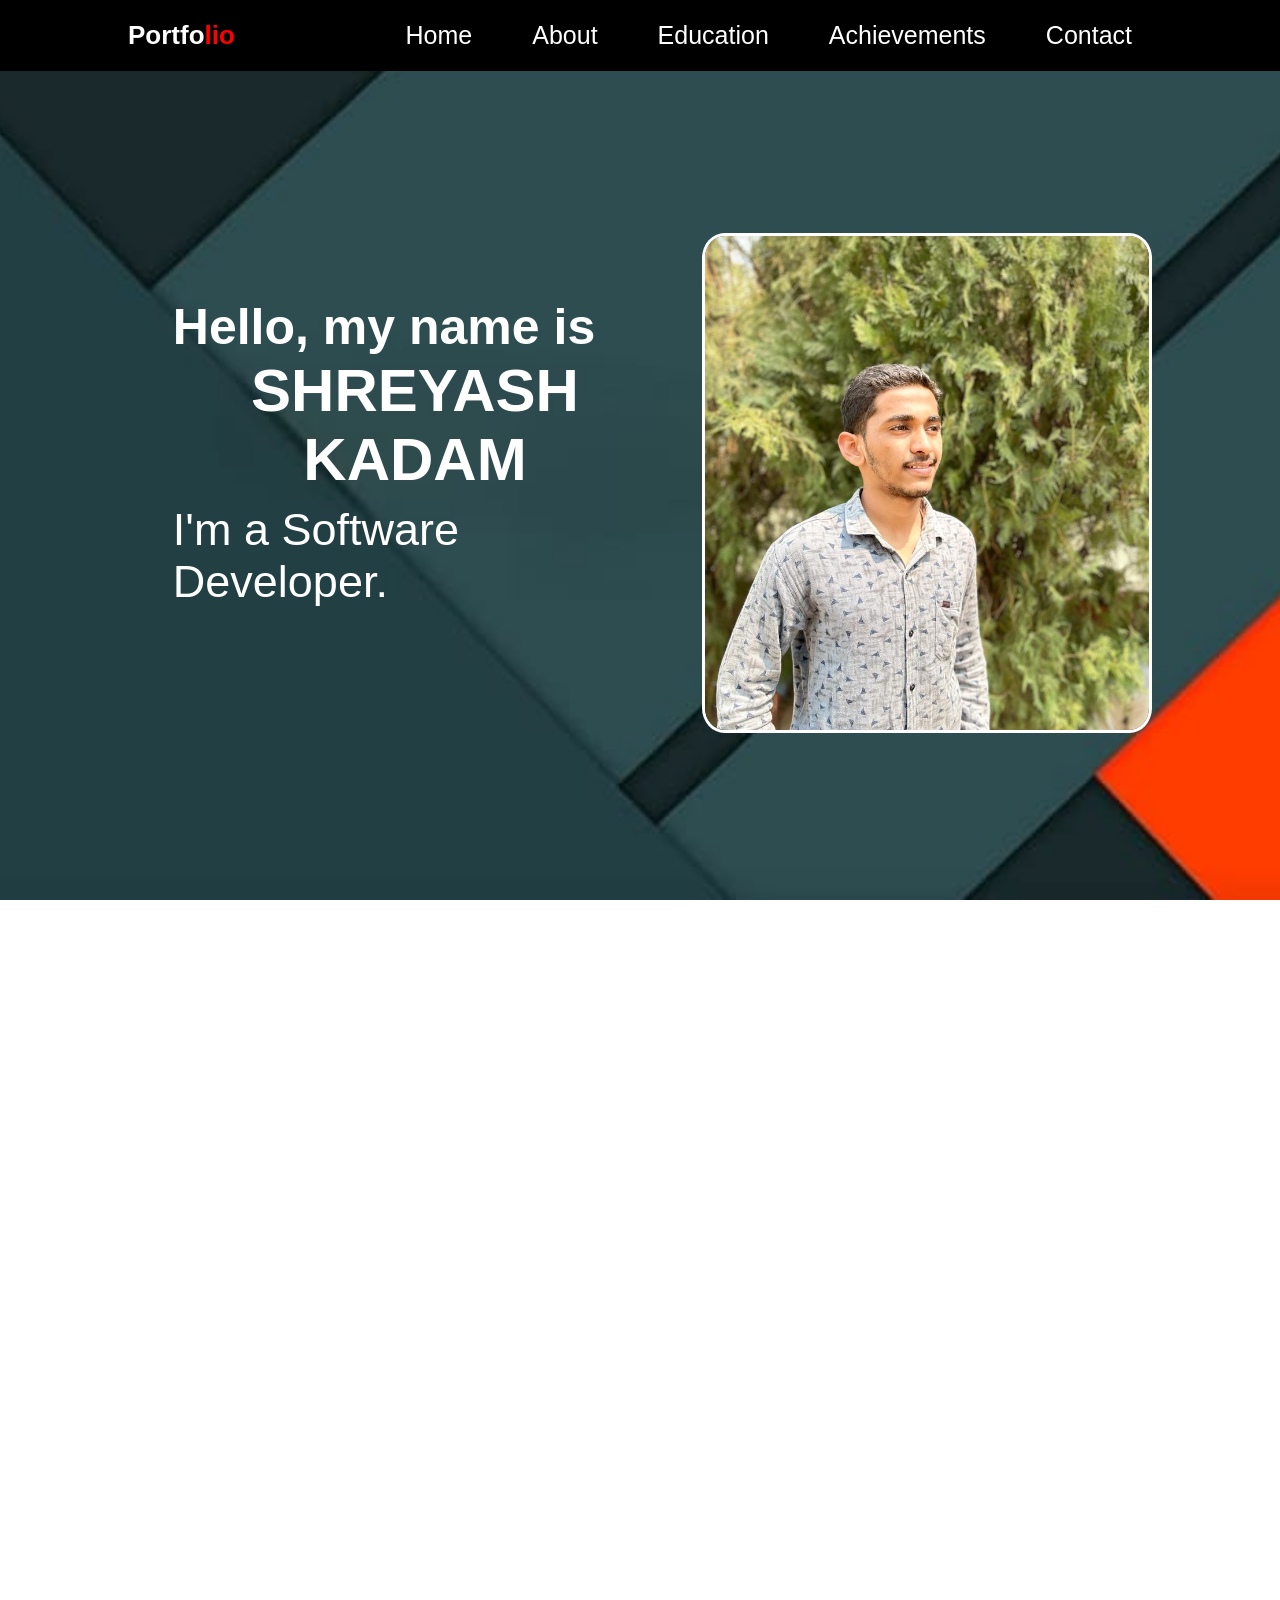
<file: index.html>
<!DOCTYPE html>
<html lang="en">
<head>
<meta charset="UTF-8">
<meta name="viewport" content="width=device-width, initial-scale=1.0">
<title>Portfolio</title>
<link rel="stylesheet" href="style.css">
</head>
<body>
<header>
<div class="logo">Portfo<span>lio</span></div>
<nav>
<ul>
<li><a href="index.html">Home</a></li>
<li><a href="about.html">About</a></li>
<li><a href="education.html">Education</a></li>
<li><a href="achievements.html">Achievements</a></li>
<li><a href="contact.html">Contact</a></li>
</ul>
</nav>
</header>
<section class="hero">
<div class="hero-content">
<h3>Hello, my name is</h3>
<h2 style="color: white;">SHREYASH KADAM</h2>
<p>I'm a Software Developer.</p>
</div>
<div class="prof">
<img src="aniketphoto.jpeg" alt="Profile Photo">
</div>
</section>
</body>
</html>
</file>
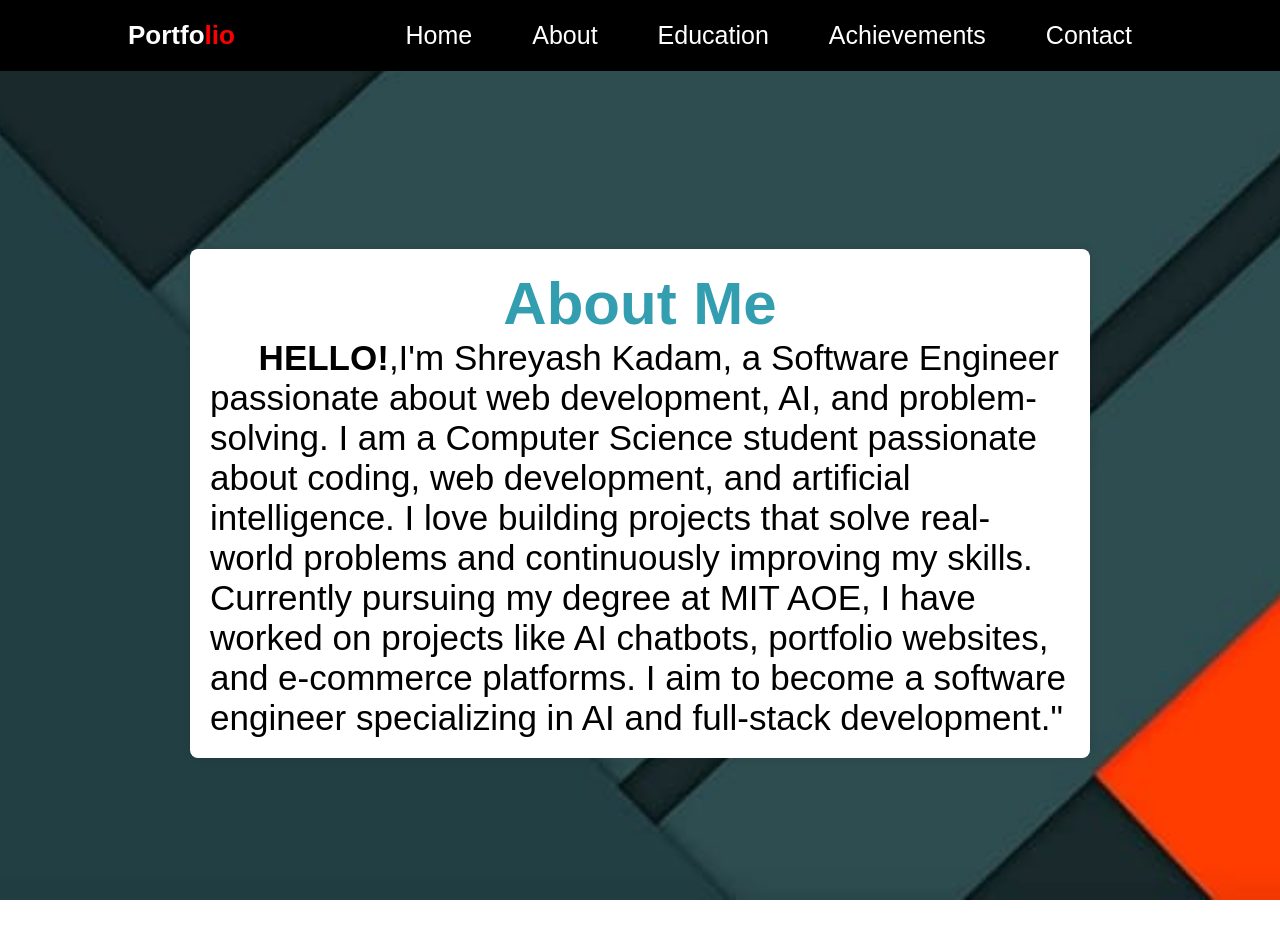
<file: about.html>
<!DOCTYPE html>
<html lang="en">
<head>
<meta charset="UTF-8">
<meta name="viewport" content="width=device-width, initial-scale=1.0">
<title>About Me</title>
<link rel="stylesheet" href="style.css">
</head>
<body>
<header>
<div class="logo">Portfo<span>lio</span></div>
<nav>
<ul>
<li><a href="index.html">Home</a></li>
<li><a href="about.html">About</a></li>
<li><a href="education.html">Education</a></li>
<li><a href="achievements.html">Achievements</a></li>
<li><a href="contact.html">Contact</a></li>
</ul>
</nav>
</header>
<section class="okk">
<div class="my" style="color: black">
<h2>About Me</h2>
<p> <strong>&nbsp;&nbsp;&nbsp;&nbsp;&nbsp;HELLO!</strong>,I'm Shreyash Kadam, a Software Engineer passionate about web development, AI, and problem-
solving.
I am a Computer Science student passionate about coding, web 
development, and artificial intelligence. 
I love building projects that solve real-world problems and 
continuously improving my skills.
Currently pursuing my degree at MIT AOE, I have worked on projects 
like AI chatbots, portfolio websites, and e-commerce platforms. 
I aim to become a software engineer specializing in AI and full-stack 
development."</p>
</div>
</section>
</body>
</html>
</file>
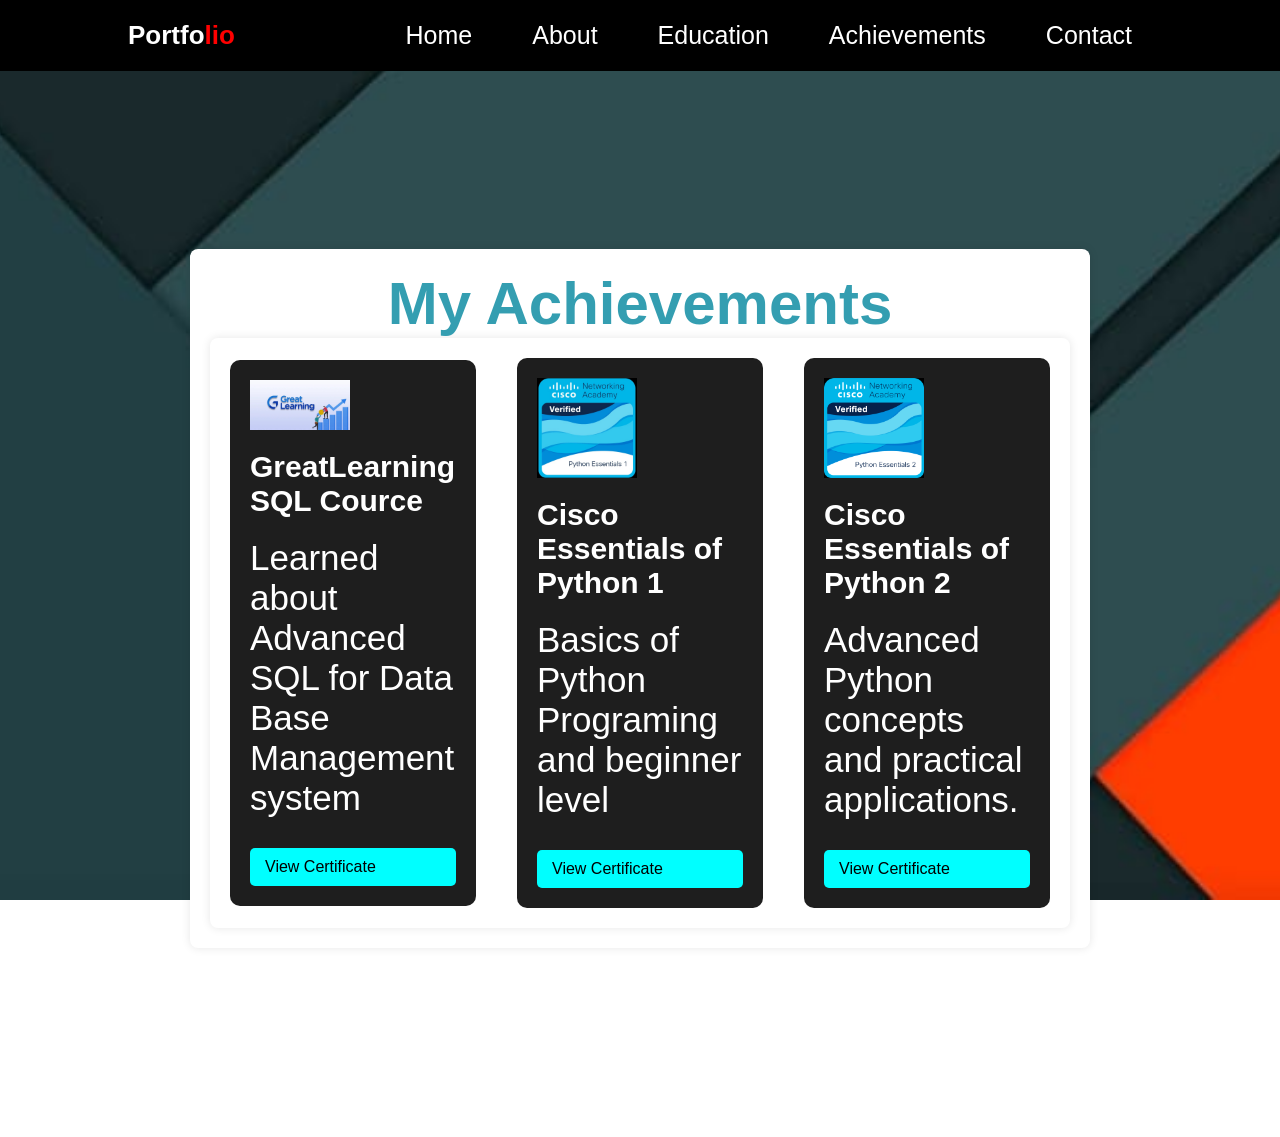
<file: achievements.html>
<!DOCTYPE html>
<html lang="en">
<head>
<meta charset="UTF-8">
<meta name="viewport" content="width=device-width, initial-scale=1.0">
<title>Projects</title>
<link rel="stylesheet" href="style.css">
</head>
<body>
<header>
<div class="logo">Portfo<span>lio</span></div>
<nav>
<ul>
<li><a href="index.html">Home</a></li>
<li><a href="about.html">About</a></li>
<li><a href="education.html">Education</a></li>
<li><a href="achievements.html">Achievements</a></li>
<li><a href="contact.html">Contact</a></li>
</ul>
</nav>
</header>
<section class="okkk">
<div class="my">
<h2>My Achievements</h2>
<section class="poi">
<div class="card">
<img src="Greatlearn.jpeg" alt="Oracle SQL">
<h3>GreatLearning SQL Cource</h3>
<p>Learned about Advanced SQL for Data Base Management system</p>
<a href="Greatcertificate.jpeg" class="button">View Certificate</a>
</div>
<div class="card">
<img src="Pythoness1.jpeg" alt="Python 1">
<h3>Cisco Essentials of Python 1</h3>
<p>Basics of Python Programing and beginner level</p>
<a href="python1certificate.jpeg" class="button">View 
    Certificate</a>
    </div>
    <div class="card">
    <img src="Pythoness2.jpeg" alt="Python 2">
    <h3>Cisco Essentials of Python 2</h3>
    <p>Advanced Python concepts and practical applications.</p>
    <a href="python2certificate.jpeg" class="button">View 
    Certificate</a>
    </div>
    </section>
    </div>
    </section>
    </body>
    </html>
</file>
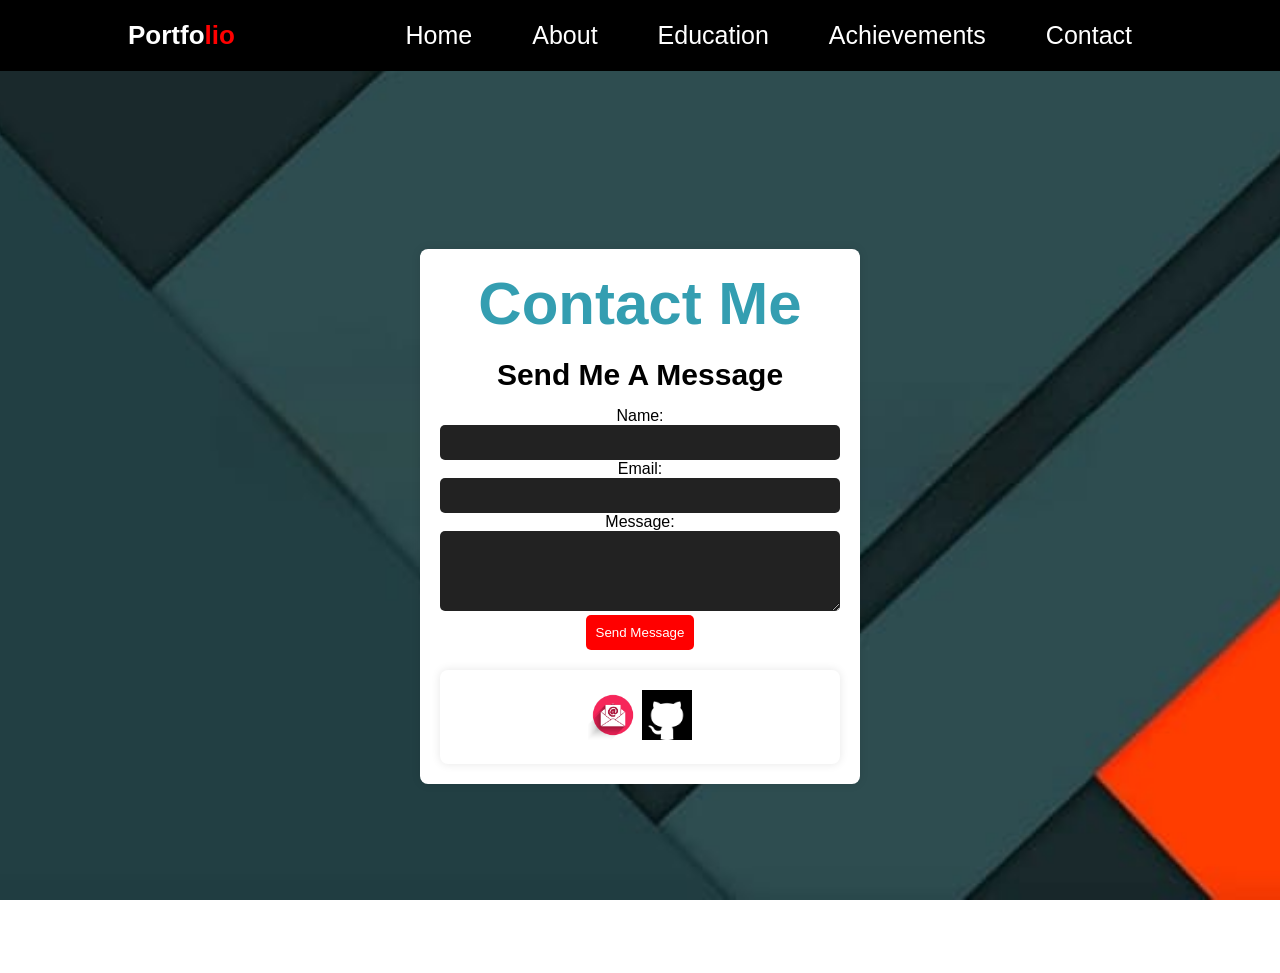
<file: contact.html>
<!DOCTYPE html>
<html lang="en">
<head>
<meta charset="UTF-8">
<meta name="viewport" content="width=device-width, initial-scale=1.0">
<title>Skills</title>
<link rel="stylesheet" href="style.css">
</head>
<body>
<header>
<div class="logo">Portfo<span>lio</span></div>
<nav>
<ul>
<li><a href="index.html">Home</a></li>
<li><a href="about.html">About</a></li>
<li><a href="education.html">Education</a></li>
<li><a href="achievements.html">Achievements</a></li>
<li><a href="contact.html">Contact</a></li>
</ul>
</nav>
</header>
<section class="okk">
<div class="my" style="color: black">
<h2>Contact Me</h2>
<section class="contact-section">
 <div class="contact-container">
<div class="social-links">
<div class="contact-form">
<h3 style="text-align: center">Send Me A Message</h3>
<form
action="https://formspree.io/f/yourformid"
method="POST">
<label for="name">Name:</label>
<input type="text" id="name" name="name"
required>
<label for="email">Email:</label>
<input type="email" id="email"
name="email" required>
<label for="message">Message:</label>
<textarea id="message" name="message"
rows="4" required></textarea>
<button typ
*>Send Message</
button> 
</form>
</section>
<section class="http">
<div class="cont">
<a href="kadamshreyas457@gmail.com" alt="Email" > <img
src="emailsymbol.jpeg" alt="Email"></a>
<a href="https://dharasur.github.io/shreyashkadam.github.io/index.html"
target="_blank"><img src="githubiconn.jpeg" alt="github"></a>
</div>
</div>
</section>
</body>
</html>
</file>
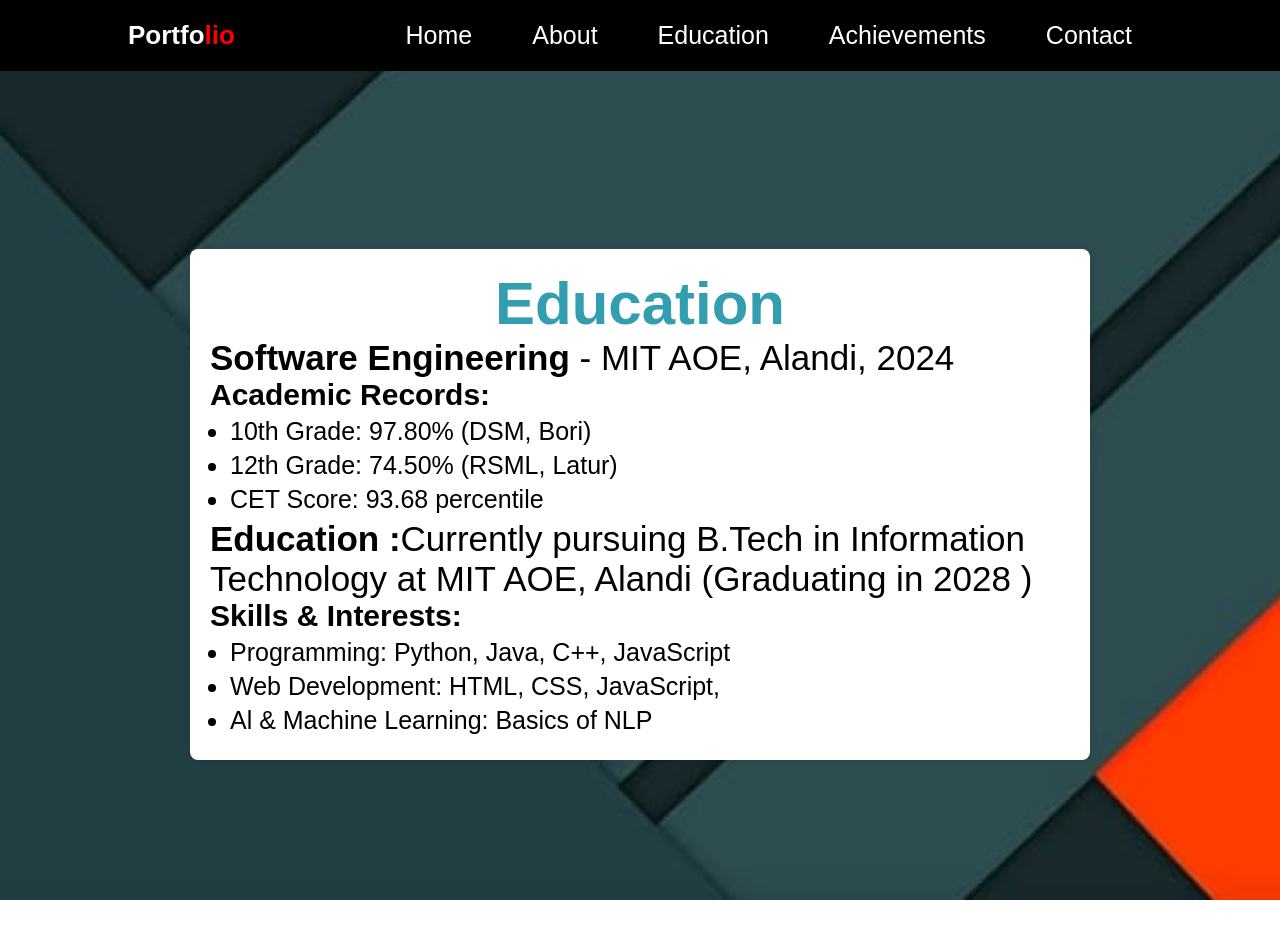
<file: education.html>
<!DOCTYPE html>
<html lang="en">
<head>
<meta charset="UTF-8">
<meta name="viewport" content="width=device-width, initial-scale=1.0">
<title>Projects</title>
<link rel="stylesheet" href="style.css">
</head>
<body>
<header>
<div class="logo">Portfo<span>lio</span></div>
<nav>
<ul>
<li><a href="index.html">Home</a></li>
<li><a href="about.html">About</a></li>
<li><a href="education.html">Education</a></li>
<li><a href="achievements.html">Achievements</a></li>
<li><a href="contact.html">Contact</a></li>
</ul>
</nav>
</header>
<section class="okk">
<div class="my" style="color: black;">
<h2>Education</h2>
<p><strong>Software Engineering</strong> - MIT 
AOE, Alandi, 2024</p>
<h3>Academic Records: </h3>
<ul>
<li>10th Grade: 97.80% (DSM, Bori)</li>
<li>12th Grade: 74.50% (RSML, Latur)</li>
<li>CET Score: 93.68 percentile</li>
</ul>
<p><strong>Education :</strong>Currently 
pursuing B.Tech in Information Technology at MIT AOE, 
Alandi (Graduating in 2028 )</p>
<h3>Skills & Interests:</h3>
<ul>
<li> Programming: Python, Java, C++, JavaScript</li>
<li> Web Development: HTML, CSS, 
JavaScript, </li>
<li> Al & Machine Learning: Basics of NLP </li>
</div>
</section>
</body>
</html>
</file>
<file: style.css>
/* Global Styling */
* {
    margin: 0;
    padding: 0;
    box-sizing: border-box;
    font-family: 'Poppins', sans-serif;
    }
    body {
        background: black;
        color: white;
        padding-top: 60px; /* To avoid overlap with fixed header */
        }
        /* Header Styling */
        header {
        display: flex;
        justify-content: space-between;
        align-items: center;
        padding: 20px 10%;
        background: black;
        position: fixed;
        width: 100%;
        top: 0;
        left: 0;
        z-index: 1000;
        color: white;
        }
        /* Logo Styling */
        .logo {
        font-size: 26px;
        font-weight: bold;
        }
        .logo span {
        color: red;
        }
        /* Navigation Styling */
        nav ul {
        list-style: none;
        display: flex;
        justify-content: center; /* Centers the entire nav horizontally */
        gap: 20px; /* Adds some space between each navigation link */
        }
        nav ul li {
        margin: 0;
        }
        nav ul li a {
        text-decoration: none;
        color: white;
        font-weight: 500;
        transition: 0.3s;
        padding: 10px 20px;
border-radius: 25px;
}
nav ul li a:hover {
color: red;
background-color: rgba(255, 0, 0, 0.2); /* Subtle red hover effect */
}
/* Home (Hero) Page Styling */
.hero {
height: 200vh;
display: flex;
align-items:left;
justify-content: left;
text-align: left;
padding: 13.5%;
}
.hero-content h3 {
font-size: 50px;
}
.hero-content h1 {
font-size: 90px;
font-weight: bold;
}
.hero-content p {
font-size: 45px;
margin-top: 10px;
}
.hero-content{
margin-top: 07%;
}
/* Content Sections (About, Projects, Achievements, Skills, Contact) */
.content {
padding: 80px 05%;
text-align: center ;
}
.content h1 {
font-size: 70px;
margin-bottom: 35px;
}
.content p {
    font-size: 35px;
    max-width: 900px;
    margin: 0 auto;
    text-align: left;
    }
    /* Contact Form Styling */
    .contact-form {
    display: flex;
    flex-direction: column;
    gap: 15px;
    max-width: 400px;
    margin: 20px auto;
    }
    .contact-form input, 
    .contact-form textarea {
    width: 100%;
    padding: 10px;
    border: none;
    border-radius: 5px;
    background: #222;
    color: white;
    }
    .contact-form button {
    background: red;
    color: white;
    padding: 10px;
    border: none;
    border-radius: 5px;
    cursor: pointer;
    }
    /* Responsive Design */
    @media (max-width: 768px) {
    header {
    flex-direction: column;
    text-align: center;
    }
    .hero {
    flex-direction: column;
    text-align: center;
    padding: 20% 5%;
    }
    .hero .hero-content h1 {
        font-size: 40px;
        }
        .home .text {
        max-width: 100%;
        }
        .subscribe-box input {
        width: 100%;
        }
        /* Adjust for smaller screens in Content Sections */
        .content {
        padding: 20px;
        }
        }
        /* Custom Scrollbar (for better aesthetic) */
        body::-webkit-scrollbar {
        width: 8px;
        }
        body::-webkit-scrollbar-thumb {
        background-color: red;
        border-radius: 10px;
        }
        body::-webkit-scrollbar-track {
        background-color: #661b1b;
        }
        body {
        background: url('newbg.jpeg') no-repeat center center fixed;
        background-size: cover;
        color: white;
        }
        .my{ 
        background-color: white; 
        padding: 20px;
        border-radius: 8px; 
        box-shadow: 0px 0px 10px rgba(0, 0, 0, 0.1); 
        max-width: 900px;
        align-items: center;
        } 
        .poi{
        padding: 20px;
        border-radius: 8px; 
box-shadow: 0px 0px 10px rgba(0, 0, 0, 0.1); 
max-width: 900px;
align-items: center;
display: flex;
gap: 20px;
justify-content: space-between;
}
h2 { 
color: #349eb1; 
text-align: center; 
font-size: 60px;
} 
h3{
text-align: left;
font-size:30px;
}
ul{
padding-left: 20px; 
text-align: left;
font-size: 25px;
} 
ul li { 
margin: 5px 0; 
text-align: left;
font-size: 25px;
} 
.okk {
padding: 125px 05%;
text-align: center ;
align-items: center;
display: flex;
justify-content: center;
margin-top: 05%;
margin-bottom: 05%;
margin-left: 0%;
margin-right: 0%;
min-width: 500px;
max-width: 150%;
}
.okk h1 {
font-size: 70px;
margin-bottom: 35px;
}
.okk p {font-size: 35px;
    max-width: 900px;
    margin: 0 auto;
    text-align: left;
    }
    .card{ 
    background-color: #1e1e1e; 
    padding: 20px; 
    border-radius: 10px; 
    width: 30%;
    text-align: left;
    box-shadow: 0 4px 8px rgba(255, 255, 255, 0.1); 
    display: flex;
    flex-direction: column;
    gap: 20px;
    }
    .card img{ 
    width: 100px; 
    height: auto; 
    } 
    .button{ 
    display: inline-block; 
    padding: 10px 15px; 
    background-color:cyan; 
    color: black; 
    text-decoration: none; 
    border-radius: 5px; 
    margin-top: 10px; 
    } 
    .okkk{
    padding-top: 100px;
    display: flex;
    flex-wrap: wrap;
    gap: 20px;
    min-height: 60vh;
    padding: 125px 05%;
    text-align: center ;
    align-items: center;
    justify-content: center;
    margin-top: 05%;
    margin-bottom: 05%;
    margin-left: 0%;
    margin-right: 0%;
    min-width: 500px;
    max-width: 150%;
}
.okkk h1{
font-size: 70px;
margin-bottom: 35px;
}
.okkk p{
font-size: 35px;
max-width: 900px;
margin: 0 auto;
text-align: left;
}
.h3{
font-size: 30px;
text-align: center;
align-items: center;
}
.http{
padding: 20px;
border-radius: 8px; 
box-shadow: 0px 0px 10px rgba(0, 0, 0, 0.1); 
max-width: 900px;
align-items: center;
display: flex;
gap: 20px;
justify-content: center;
}
.cont img{
width: 50px;
height: auto;
align-items: center;
}
.prof img{
width: 450px;
height: 500px;
border-radius: 05%;
object-fit: cover;
border: 3px solid white;
margin-left: 10%;
}
</file>
